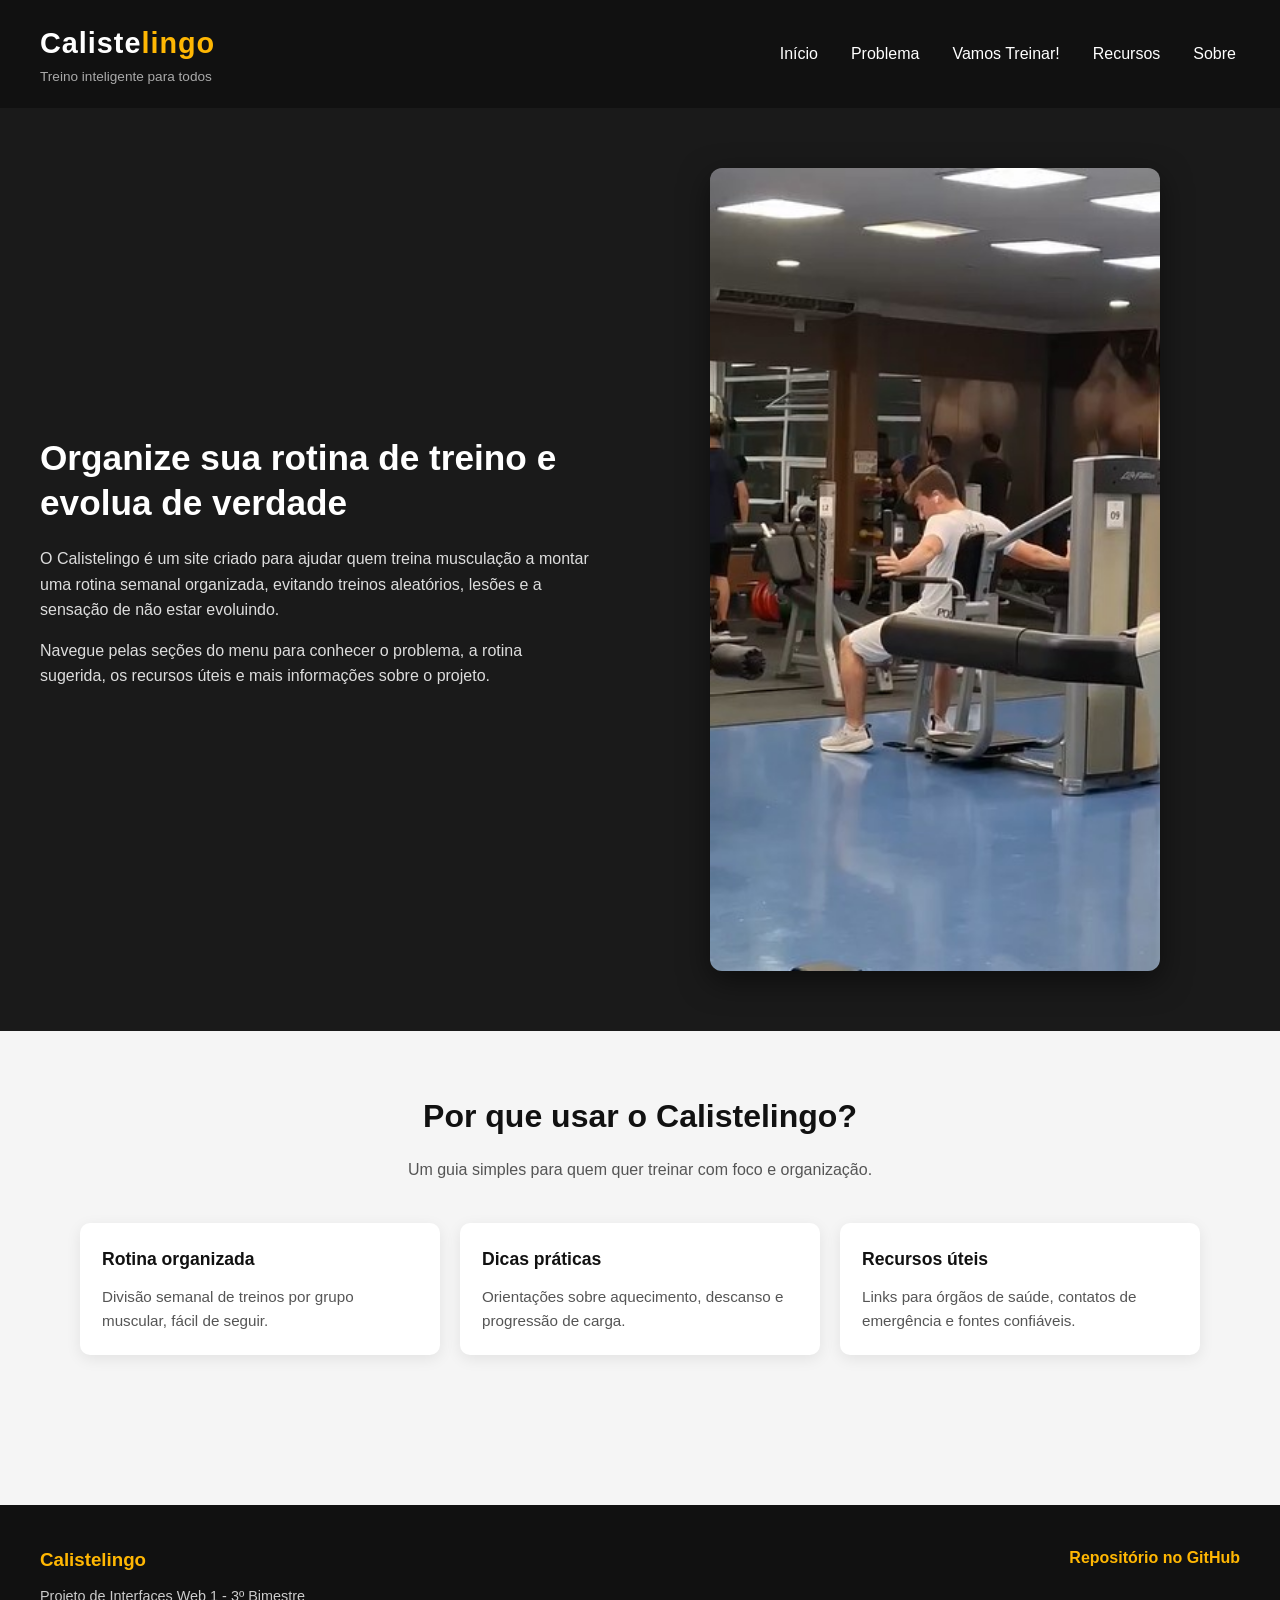
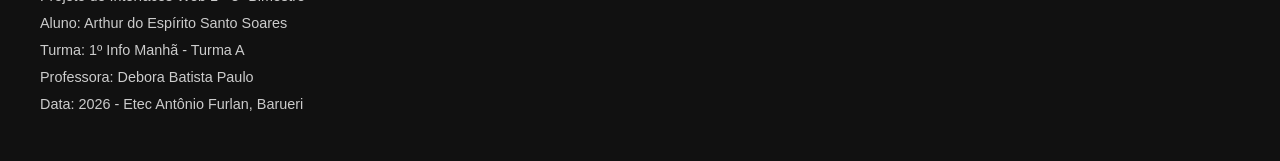
<file: index.html>
<!DOCTYPE html>
<html lang="pt-BR">
<head>
  <meta charset="UTF-8">
  <meta name="viewport" content="width=device-width, initial-scale=1.0">
  <meta name="description" content="Calistelingo é um site criado para a disciplina de Interfaces Web 1 da Etec Antônio Furlan, turma 1º Info Manhã, do curso Técnico em Informática. Ajuda pessoas a organizar a rotina de treino na academia, com divisão semanal por grupo muscular, dicas de aquecimento, descanso e recursos úteis para treinar com foco e segurança.">
  <title>Calistelingo | Início</title>
  <link rel="stylesheet" href="style.css">
</head>
<body>

  <header class="cabecalho">
    <div class="logo">
      <h1>Caliste<span>lingo</span></h1>
      <p>Treino inteligente para todos</p>
    </div>
    <nav class="menu">
      <a href="index.html">Início</a>
      <a href="problema.html">Problema</a>
      <a href="solucoes.html">Vamos Treinar!</a>
      <a href="recursos.html">Recursos</a>
      <a href="sobre.html">Sobre</a>
    </nav>
  </header>

  <section class="hero">
    <div class="hero-texto">
      <h2>Organize sua rotina de treino e evolua de verdade</h2>
      <p>
        O Calistelingo é um site criado para ajudar quem treina musculação
        a montar uma rotina semanal organizada, evitando treinos aleatórios,
        lesões e a sensação de não estar evoluindo.
      </p>
      <p>
        Navegue pelas seções do menu para conhecer o problema, a rotina
        sugerida, os recursos úteis e mais informações sobre o projeto.
      </p>
    </div>
    <div class="hero-imagem">
      <img src="imagem1.jpg" alt="Imagem de destaque da academia">
    </div>
  </section>

  <section class="secao">
    <h2 class="titulo-secao">Por que usar o Calistelingo?</h2>
    <p class="subtitulo">
      Um guia simples para quem quer treinar com foco e organização.
    </p>

    <div class="cards-rotina">
      <article class="card">
        <h3>Rotina organizada</h3>
        <p>Divisão semanal de treinos por grupo muscular, fácil de seguir.</p>
      </article>
      <article class="card">
        <h3>Dicas práticas</h3>
        <p>Orientações sobre aquecimento, descanso e progressão de carga.</p>
      </article>
      <article class="card">
        <h3>Recursos úteis</h3>
        <p>Links para órgãos de saúde, contatos de emergência e fontes confiáveis.</p>
      </article>
    </div>
  </section>

  <footer class="rodape">
    <div class="rodape-info">
      <h3>Calistelingo</h3>
      <p>Projeto de Interfaces Web 1 - 3º Bimestre</p>
      <p>Aluno: Arthur do Espírito Santo Soares</p>
      <p>Turma: 1º Info Manhã - Turma A</p>
      <p>Professora: Debora Batista Paulo</p>
      <p>Data: 2026 - Etec Antônio Furlan, Barueri</p>
    </div>
    <div class="rodape-links">
      <a href="https://github.com/arthuressoares248/calistelingo.git" target="_blank">Repositório no GitHub</a>
    </div>
  </footer>

</body>
</html>
</file>
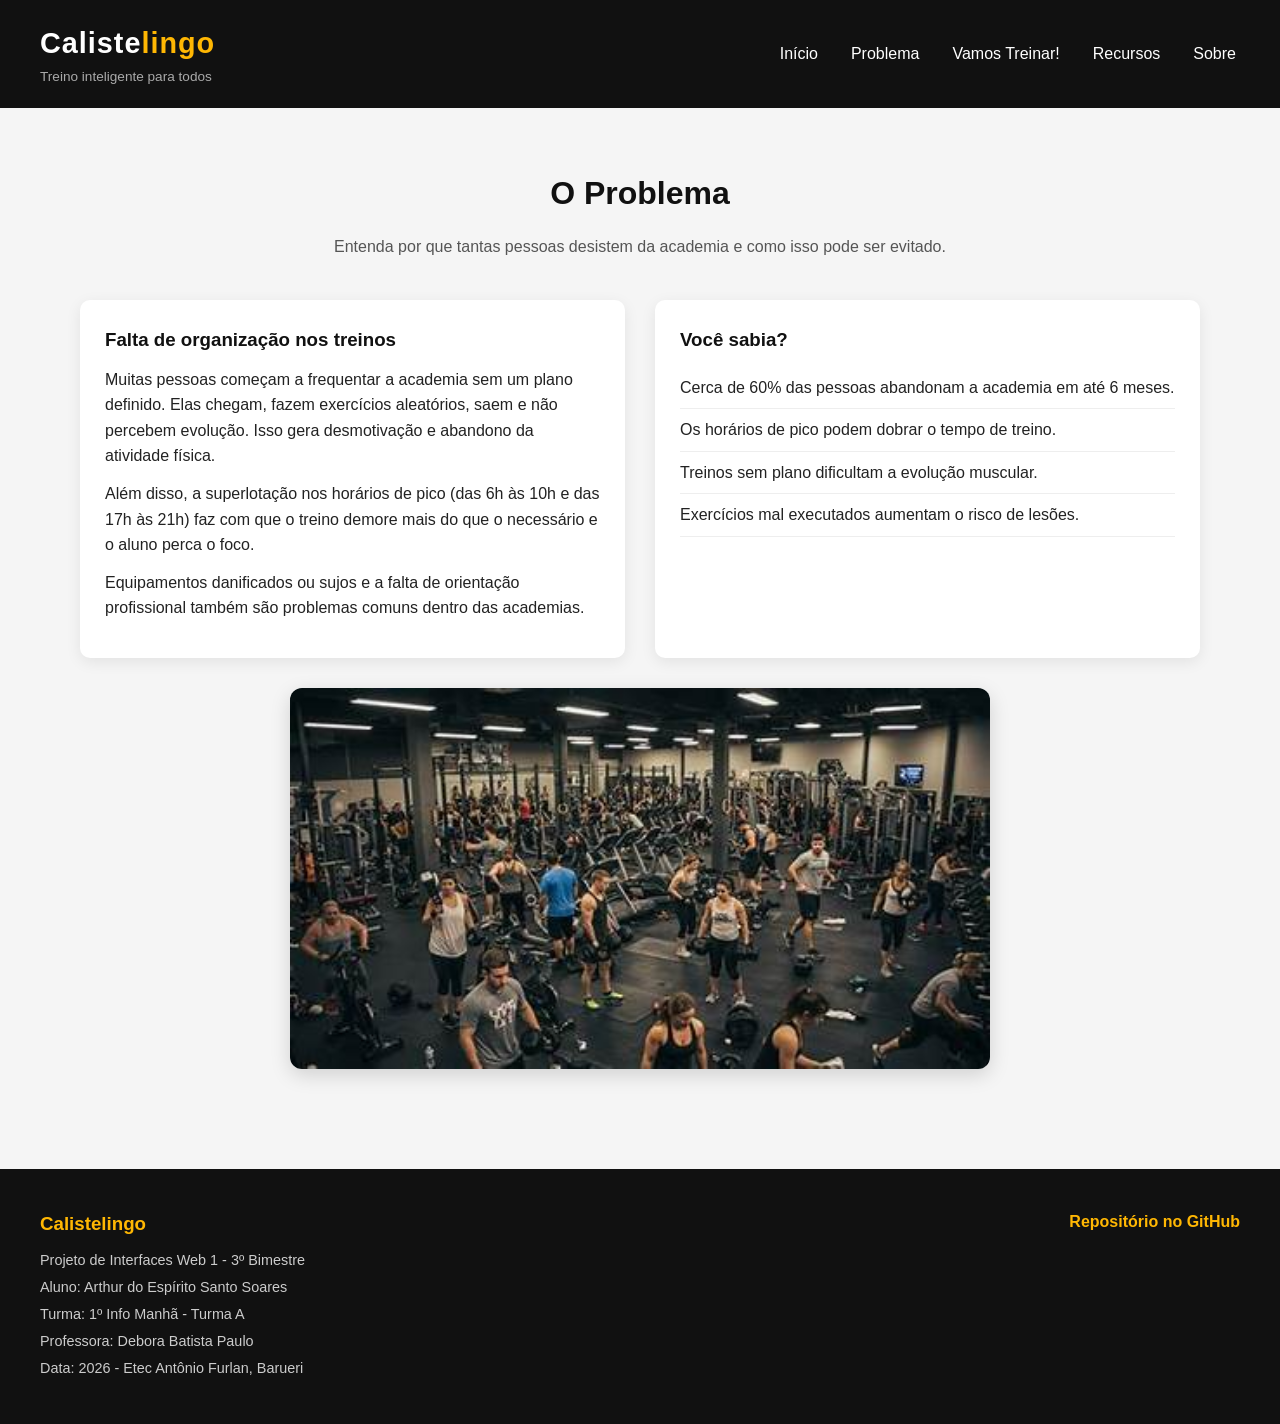
<file: problema.html>
<!DOCTYPE html>
<html lang="pt-BR">
<head>
  <meta charset="UTF-8">
  <meta name="viewport" content="width=device-width, initial-scale=1.0">
  <meta name="description" content="Calistelingo é um site criado para a disciplina de Interfaces Web 1 da Etec Antônio Furlan, turma 1º Info Manhã, do curso Técnico em Informática. Ajuda pessoas a organizar a rotina de treino na academia, com divisão semanal por grupo muscular, dicas de aquecimento, descanso e recursos úteis para treinar com foco e segurança.">
  <title>Calistelingo | Problema</title>
  <link rel="stylesheet" href="style.css">
</head>
<body>

  <header class="cabecalho">
    <div class="logo">
      <h1>Caliste<span>lingo</span></h1>
      <p>Treino inteligente para todos</p>
    </div>
    <nav class="menu">
      <a href="index.html">Início</a>
      <a href="problema.html">Problema</a>
      <a href="solucoes.html">Vamos Treinar!</a>
      <a href="recursos.html">Recursos</a>
      <a href="sobre.html">Sobre</a>
    </nav>
  </header>

  <section class="secao">
    <h2 class="titulo-secao">O Problema</h2>
    <p class="subtitulo">
      Entenda por que tantas pessoas desistem da academia e como isso pode ser evitado.
    </p>

    <div class="problema-conteudo">
      <div class="problema-texto">
        <h3>Falta de organização nos treinos</h3>
        <p>
          Muitas pessoas começam a frequentar a academia sem um plano definido.
          Elas chegam, fazem exercícios aleatórios, saem e não percebem evolução.
          Isso gera desmotivação e abandono da atividade física.
        </p>
        <p>
          Além disso, a superlotação nos horários de pico (das 6h às 10h e
          das 17h às 21h) faz com que o treino demore mais do que o necessário
          e o aluno perca o foco.
        </p>
        <p>
          Equipamentos danificados ou sujos e a falta de orientação profissional
          também são problemas comuns dentro das academias.
        </p>
      </div>

      <div class="problema-dados">
        <h3>Você sabia?</h3>
        <ul>
          <li>Cerca de 60% das pessoas abandonam a academia em até 6 meses.</li>
          <li>Os horários de pico podem dobrar o tempo de treino.</li>
          <li>Treinos sem plano dificultam a evolução muscular.</li>
          <li>Exercícios mal executados aumentam o risco de lesões.</li>
        </ul>
      </div>
    </div>

    <div class="problema-imagem">
      <img src="imagem2.jpg" alt="Imagem sobre o problema nas academias">
    </div>
  </section>

  <footer class="rodape">
    <div class="rodape-info">
      <h3>Calistelingo</h3>
      <p>Projeto de Interfaces Web 1 - 3º Bimestre</p>
      <p>Aluno: Arthur do Espírito Santo Soares</p>
      <p>Turma: 1º Info Manhã - Turma A</p>
      <p>Professora: Debora Batista Paulo</p>
      <p>Data: 2026 - Etec Antônio Furlan, Barueri</p>
    </div>
    <div class="rodape-links">
      <a href="https://github.com/arthuressoares248/calistelingo.git" target="_blank">Repositório no GitHub</a>
    </div>
  </footer>

</body>
</html>
</file>
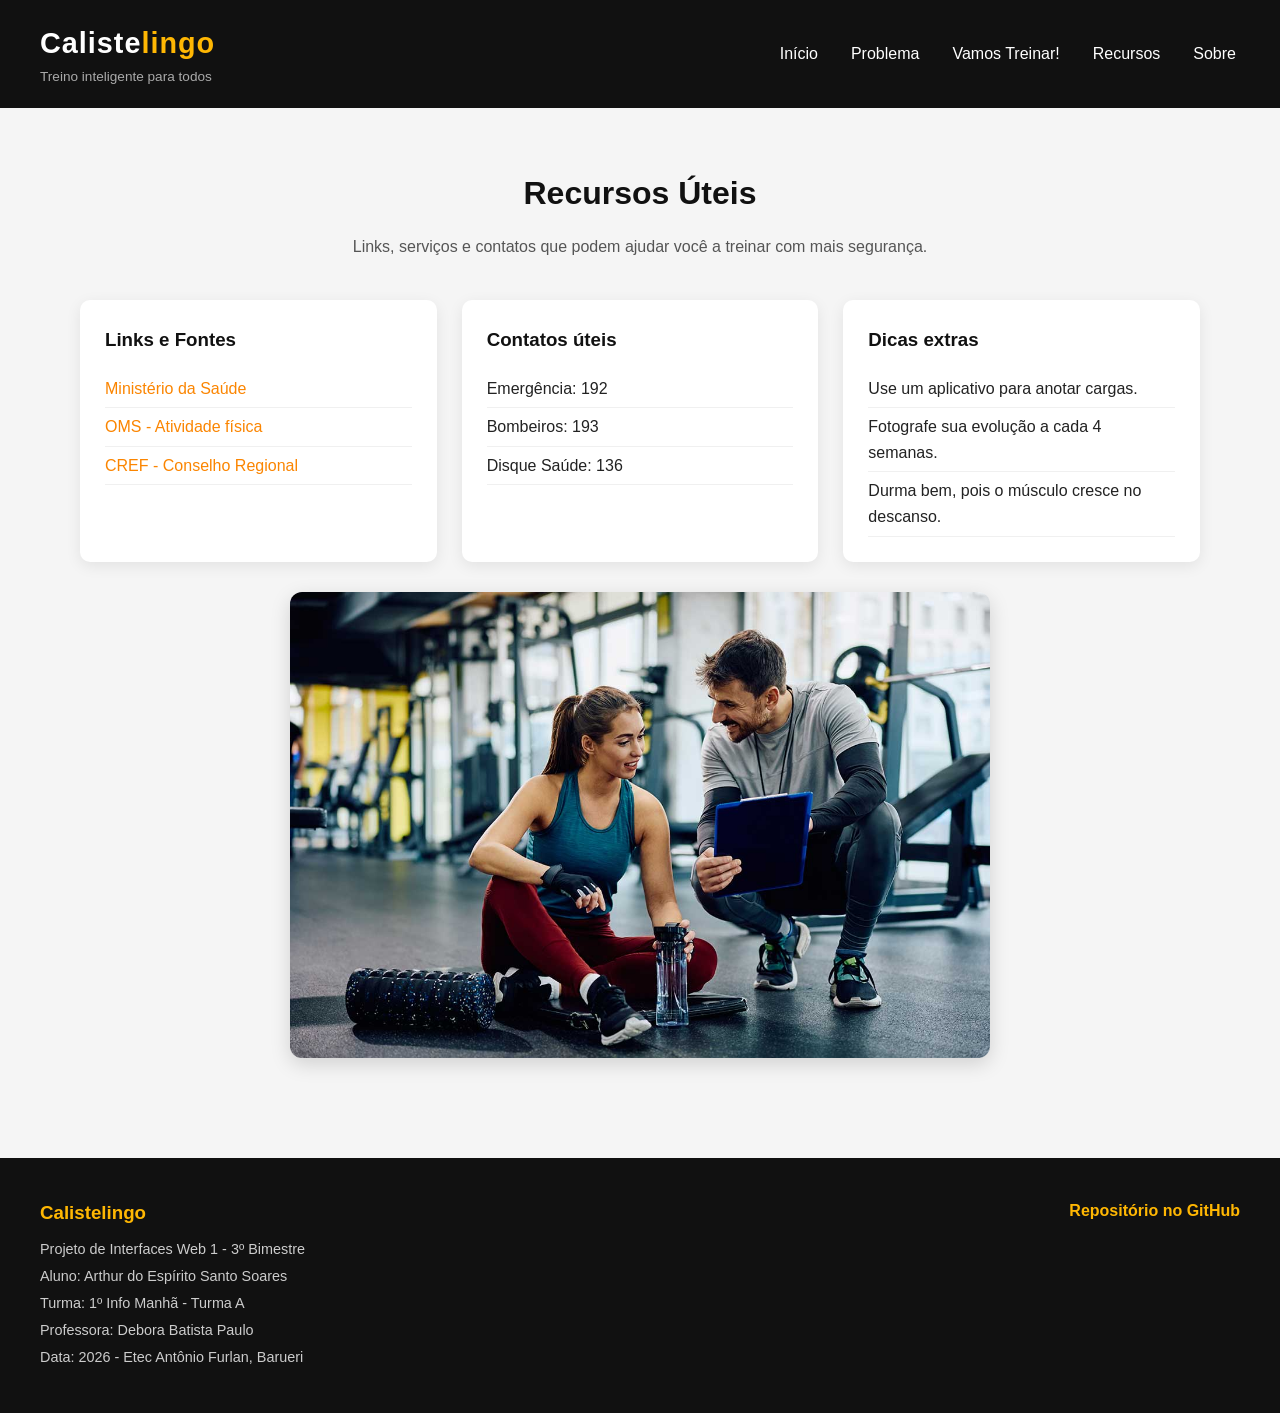
<file: recursos.html>
<!DOCTYPE html>
<html lang="pt-BR">
<head>
  <meta charset="UTF-8">
  <meta name="viewport" content="width=device-width, initial-scale=1.0">
  <meta name="description" content="Calistelingo é um site criado para a disciplina de Interfaces Web 1 da Etec Antônio Furlan, turma 1º Info Manhã, do curso Técnico em Informática. Ajuda pessoas a organizar a rotina de treino na academia, com divisão semanal por grupo muscular, dicas de aquecimento, descanso e recursos úteis para treinar com foco e segurança.">
  <title>Calistelingo | Recursos</title>
  <link rel="stylesheet" href="style.css">
</head>
<body>

  <header class="cabecalho">
    <div class="logo">
      <h1>Caliste<span>lingo</span></h1>
      <p>Treino inteligente para todos</p>
    </div>
    <nav class="menu">
      <a href="index.html">Início</a>
      <a href="problema.html">Problema</a>
      <a href="solucoes.html">Vamos Treinar!</a>
      <a href="recursos.html">Recursos</a>
      <a href="sobre.html">Sobre</a>
    </nav>
  </header>

  <section class="secao">
    <h2 class="titulo-secao">Recursos Úteis</h2>
    <p class="subtitulo">
      Links, serviços e contatos que podem ajudar você a treinar com mais segurança.
    </p>

    <div class="recursos-lista">

      <div class="recurso">
        <h3>Links e Fontes</h3>
        <ul>
          <li><a href="https://www.gov.br/saude" target="_blank">Ministério da Saúde</a></li>
          <li><a href="https://www.who.int/" target="_blank">OMS - Atividade física</a></li>
          <li><a href="https://www.crefsp.org.br/" target="_blank">CREF - Conselho Regional</a></li>
        </ul>
      </div>

      <div class="recurso">
        <h3>Contatos úteis</h3>
        <ul>
          <li>Emergência: 192</li>
          <li>Bombeiros: 193</li>
          <li>Disque Saúde: 136</li>
        </ul>
      </div>

      <div class="recurso">
        <h3>Dicas extras</h3>
        <ul>
          <li>Use um aplicativo para anotar cargas.</li>
          <li>Fotografe sua evolução a cada 4 semanas.</li>
          <li>Durma bem, pois o músculo cresce no descanso.</li>
        </ul>
      </div>

    </div>

    <div class="problema-imagem">
      <img src="imagem3.jpg" alt="Imagem sobre recursos e apoio ao treino">
    </div>
  </section>

  <footer class="rodape">
    <div class="rodape-info">
      <h3>Calistelingo</h3>
      <p>Projeto de Interfaces Web 1 - 3º Bimestre</p>
      <p>Aluno: Arthur do Espírito Santo Soares</p>
      <p>Turma: 1º Info Manhã - Turma A</p>
      <p>Professora: Debora Batista Paulo</p>
      <p>Data: 2026 - Etec Antônio Furlan, Barueri</p>
    </div>
    <div class="rodape-links">
      <a href="https://github.com/arthuressoares248/calistelingo.git" target="_blank">Repositório no GitHub</a>
    </div>
  </footer>

</body>
</html>
</file>
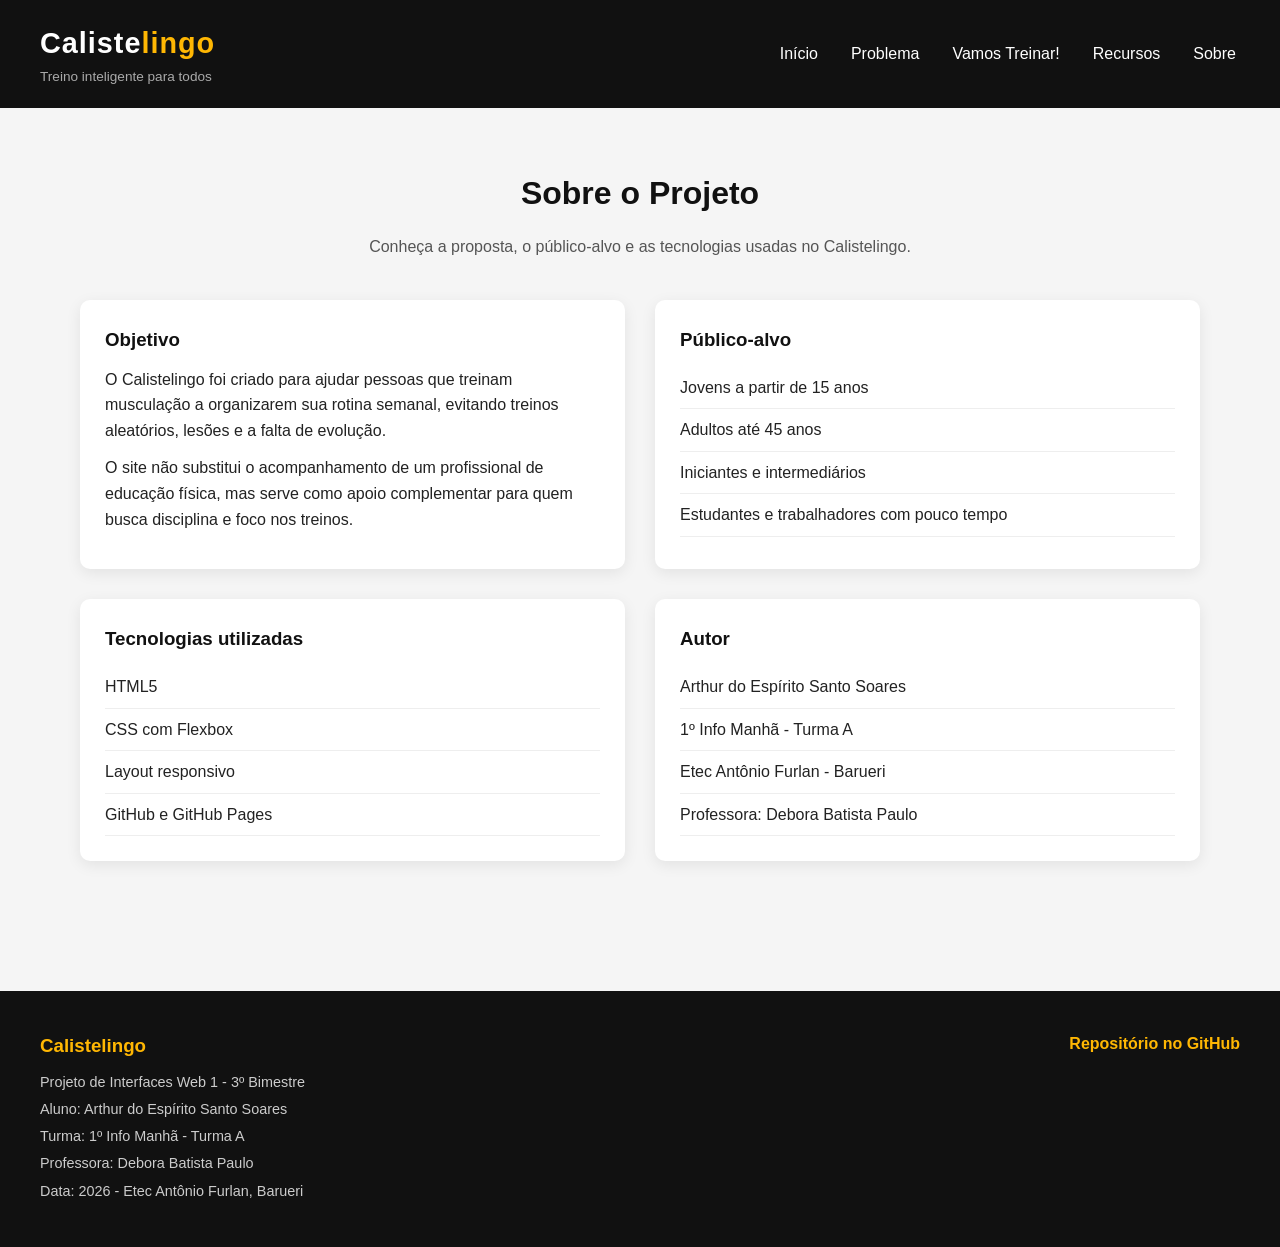
<file: sobre.html>
<!DOCTYPE html>
<html lang="pt-BR">
<head>
  <meta charset="UTF-8">
  <meta name="viewport" content="width=device-width, initial-scale=1.0">
  <meta name="description" content="Calistelingo é um site criado para a disciplina de Interfaces Web 1 da Etec Antônio Furlan, turma 1º Info Manhã, do curso Técnico em Informática. Ajuda pessoas a organizar a rotina de treino na academia, com divisão semanal por grupo muscular, dicas de aquecimento, descanso e recursos úteis para treinar com foco e segurança.">
  <title>Calistelingo | Sobre</title>
  <link rel="stylesheet" href="style.css">
</head>
<body>

  <header class="cabecalho">
    <div class="logo">
      <h1>Caliste<span>lingo</span></h1>
      <p>Treino inteligente para todos</p>
    </div>
    <nav class="menu">
      <a href="index.html">Início</a>
      <a href="problema.html">Problema</a>
      <a href="solucoes.html">Vamos Treinar!</a>
      <a href="recursos.html">Recursos</a>
      <a href="sobre.html">Sobre</a>
    </nav>
  </header>

  <section class="secao">
    <h2 class="titulo-secao">Sobre o Projeto</h2>
    <p class="subtitulo">
      Conheça a proposta, o público-alvo e as tecnologias usadas no Calistelingo.
    </p>

    <div class="problema-conteudo">
      <div class="problema-texto">
        <h3>Objetivo</h3>
        <p>
          O Calistelingo foi criado para ajudar pessoas que treinam musculação
          a organizarem sua rotina semanal, evitando treinos aleatórios,
          lesões e a falta de evolução.
        </p>
        <p>
          O site não substitui o acompanhamento de um profissional de educação
          física, mas serve como apoio complementar para quem busca disciplina
          e foco nos treinos.
        </p>
      </div>

      <div class="problema-dados">
        <h3>Público-alvo</h3>
        <ul>
          <li>Jovens a partir de 15 anos</li>
          <li>Adultos até 45 anos</li>
          <li>Iniciantes e intermediários</li>
          <li>Estudantes e trabalhadores com pouco tempo</li>
        </ul>
      </div>
    </div>

    <div class="problema-conteudo">
      <div class="problema-texto">
        <h3>Tecnologias utilizadas</h3>
        <ul>
          <li>HTML5 </li>
          <li>CSS com Flexbox</li>
          <li>Layout responsivo</li>
          <li>GitHub e GitHub Pages</li>
        </ul>
      </div>

      <div class="problema-dados">
        <h3>Autor</h3>
        <ul>
          <li>Arthur do Espírito Santo Soares</li>
          <li>1º Info Manhã - Turma A</li>
          <li>Etec Antônio Furlan - Barueri</li>
          <li>Professora: Debora Batista Paulo</li>
        </ul>
      </div>
    </div>
  </section>

  <footer class="rodape">
    <div class="rodape-info">
      <h3>Calistelingo</h3>
      <p>Projeto de Interfaces Web 1 - 3º Bimestre</p>
      <p>Aluno: Arthur do Espírito Santo Soares</p>
      <p>Turma: 1º Info Manhã - Turma A</p>
      <p>Professora: Debora Batista Paulo</p>
      <p>Data: 2026 - Etec Antônio Furlan, Barueri</p>
    </div>
    <div class="rodape-links">
      <a href="https://github.com/arthuressoares248/calistelingo.git" target="_blank">Repositório no GitHub</a>
    </div>
  </footer>

</body>
</html>
</file>
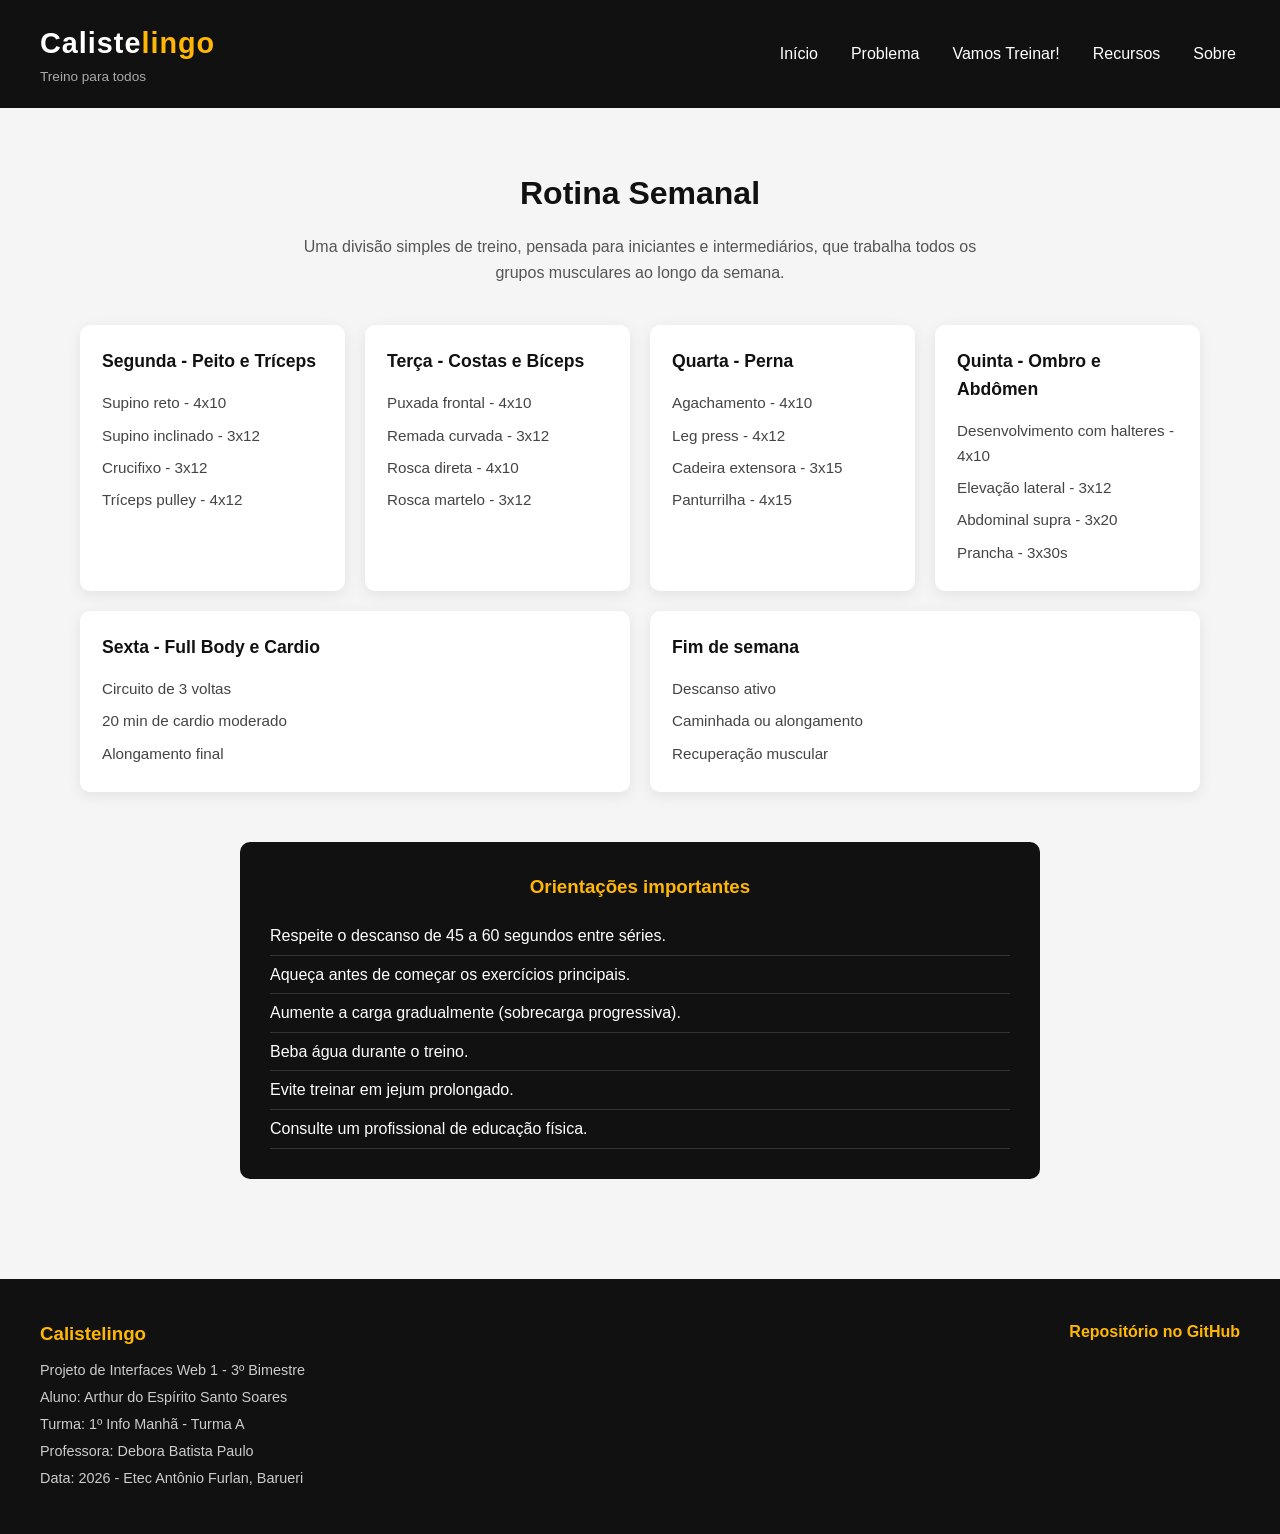
<file: solucoes.html>
<!DOCTYPE html>
<html lang="pt-BR">
<head>
  <meta charset="UTF-8">
  <meta name="viewport" content="width=device-width, initial-scale=1.0">
  <meta name="description" content="Calistelingo é um site criado para a disciplina de Interfaces Web 1 da Etec Antônio Furlan, turma 1º Info Manhã, do curso Técnico em Informática. Ajuda pessoas a organizar a rotina de treino na academia, com divisão semanal por grupo muscular, dicas de aquecimento, descanso e recursos úteis para treinar com foco e segurança.">
  <title>Calistelingo | Vamos Treinar!</title>
  <link rel="stylesheet" href="style.css">
</head>
<body>

  <header class="cabecalho">
    <div class="logo">
      <h1>Caliste<span>lingo</span></h1>
      <p>Treino para todos</p>
    </div>
    <nav class="menu">
      <a href="index.html">Início</a>
      <a href="problema.html">Problema</a>
      <a href="solucoes.html">Vamos Treinar!</a>
      <a href="recursos.html">Recursos</a>
      <a href="sobre.html">Sobre</a>
    </nav>
  </header>

  <section class="secao">
    <h2 class="titulo-secao">Rotina Semanal</h2>
    <p class="subtitulo">
      Uma divisão simples de treino, pensada para iniciantes e intermediários,
      que trabalha todos os grupos musculares ao longo da semana.
    </p>

    <div class="cards-rotina">

      <article class="card">
        <h3>Segunda - Peito e Tríceps</h3>
        <ul>
          <li>Supino reto - 4x10</li>
          <li>Supino inclinado - 3x12</li>
          <li>Crucifixo - 3x12</li>
          <li>Tríceps pulley - 4x12</li>
        </ul>
      </article>

      <article class="card">
        <h3>Terça - Costas e Bíceps</h3>
        <ul>
          <li>Puxada frontal - 4x10</li>
          <li>Remada curvada - 3x12</li>
          <li>Rosca direta - 4x10</li>
          <li>Rosca martelo - 3x12</li>
        </ul>
      </article>

      <article class="card">
        <h3>Quarta - Perna</h3>
        <ul>
          <li>Agachamento - 4x10</li>
          <li>Leg press - 4x12</li>
          <li>Cadeira extensora - 3x15</li>
          <li>Panturrilha - 4x15</li>
        </ul>
      </article>

      <article class="card">
        <h3>Quinta - Ombro e Abdômen</h3>
        <ul>
          <li>Desenvolvimento com halteres - 4x10</li>
          <li>Elevação lateral - 3x12</li>
          <li>Abdominal supra - 3x20</li>
          <li>Prancha - 3x30s</li>
        </ul>
      </article>

      <article class="card">
        <h3>Sexta - Full Body e Cardio</h3>
        <ul>
          <li>Circuito de 3 voltas</li>
          <li>20 min de cardio moderado</li>
          <li>Alongamento final</li>
        </ul>
      </article>

      <article class="card destaque">
        <h3>Fim de semana</h3>
        <ul>
          <li>Descanso ativo</li>
          <li>Caminhada ou alongamento</li>
          <li>Recuperação muscular</li>
        </ul>
      </article>

    </div>

    <div class="dicas">
      <h3>Orientações importantes</h3>
      <ul>
        <li>Respeite o descanso de 45 a 60 segundos entre séries.</li>
        <li>Aqueça antes de começar os exercícios principais.</li>
        <li>Aumente a carga gradualmente (sobrecarga progressiva).</li>
        <li>Beba água durante o treino.</li>
        <li>Evite treinar em jejum prolongado.</li>
        <li>Consulte um profissional de educação física.</li>
      </ul>
    </div>
  </section>

  <footer class="rodape">
    <div class="rodape-info">
      <h3>Calistelingo</h3>
      <p>Projeto de Interfaces Web 1 - 3º Bimestre</p>
      <p>Aluno: Arthur do Espírito Santo Soares</p>
      <p>Turma: 1º Info Manhã - Turma A</p>
      <p>Professora: Debora Batista Paulo</p>
      <p>Data: 2026 - Etec Antônio Furlan, Barueri</p>
    </div>
    <div class="rodape-links">
      <a href="https://github.com/arthuressoares248/calistelingo.git" target="_blank">Repositório no GitHub</a>
    </div>
  </footer>

</body>
</html>
</file>
<file: style.css>
* {
  margin: 0;
  padding: 0;
  box-sizing: border-box;
}

body {
  font-family: 'Segoe UI', Arial, sans-serif;
  line-height: 1.6;
  color: #222;
  background: #f5f5f5;
}

.cabecalho {
  display: flex;
  justify-content: space-between;
  align-items: center;
  flex-wrap: wrap;
  padding: 20px 40px;
  background: #111;
  color: #fff;
  position: sticky;
  top: 0;
  z-index: 10;
}

.logo h1 {
  font-size: 1.8rem;
  letter-spacing: 1px;
}

.logo h1 span {
  color: #ffb703;
}

.logo p {
  font-size: 0.85rem;
  color: #aaa;
}

.menu {
  display: flex;
  gap: 25px;
  flex-wrap: wrap;
}

.menu a {
  color: #fff;
  text-decoration: none;
  font-weight: 500;
  padding: 6px 4px;
}

.hero {
  display: flex;
  justify-content: center;
  align-items: center;
  gap: 40px;
  flex-wrap: wrap;
  padding: 60px 40px;
  background: #1a1a1a;
  color: #fff;
}

.hero-texto {
  flex: 1 1 400px;
  max-width: 550px;
}

.hero-texto h2 {
  font-size: 2.2rem;
  margin-bottom: 20px;
  line-height: 1.3;
}

.hero-texto p {
  margin-bottom: 15px;
  color: #ddd;
}

.hero-imagem {
  flex: 1 1 300px;
  display: flex;
  justify-content: center;
}

.hero-imagem img {
  width: 100%;
  max-width: 450px;
  border-radius: 12px;
  box-shadow: 0 10px 30px rgba(0, 0, 0, 0.5);
}

.secao {
  padding: 60px 40px;
  max-width: 1200px;
  margin: 0 auto;
}

.titulo-secao {
  text-align: center;
  font-size: 2rem;
  margin-bottom: 15px;
  color: #111;
}

.subtitulo {
  text-align: center;
  max-width: 700px;
  margin: 0 auto 40px;
  color: #555;
}

.problema-conteudo {
  display: flex;
  gap: 30px;
  flex-wrap: wrap;
  margin-top: 30px;
  margin-bottom: 30px;
}

.problema-texto,
.problema-dados {
  flex: 1 1 350px;
  background: #fff;
  padding: 25px;
  border-radius: 10px;
  box-shadow: 0 4px 15px rgba(0, 0, 0, 0.08);
}

.problema-texto h3,
.problema-dados h3 {
  margin-bottom: 12px;
  color: #111;
}

.problema-texto p {
  margin-bottom: 12px;
}

.problema-texto ul,
.problema-dados ul {
  list-style: none;
}

.problema-texto li,
.problema-dados li {
  padding: 8px 0;
  border-bottom: 1px solid #eee;
}

.problema-imagem {
  display: flex;
  justify-content: center;
  margin-top: 30px;
}

.problema-imagem img {
  width: 100%;
  max-width: 700px;
  border-radius: 12px;
  box-shadow: 0 6px 20px rgba(0, 0, 0, 0.15);
}

.cards-rotina {
  display: flex;
  flex-wrap: wrap;
  gap: 20px;
  justify-content: center;
  margin-bottom: 50px;
}

.card {
  flex: 1 1 260px;
  background: #fff;
  padding: 22px;
  border-radius: 10px;
  box-shadow: 0 4px 15px rgba(0, 0, 0, 0.08);
}

.card h3 {
  margin-bottom: 12px;
  color: #111;
  font-size: 1.1rem;
}

.card p {
  color: #555;
  font-size: 0.95rem;
}

.card ul {
  list-style: none;
}

.card li {
  padding: 4px 0;
  font-size: 0.95rem;
  color: #444;
}

.dicas {
  background: #111;
  color: #fff;
  padding: 30px;
  border-radius: 10px;
  max-width: 800px;
  margin: 0 auto;
}

.dicas h3 {
  margin-bottom: 15px;
  color: #ffb703;
  text-align: center;
}

.dicas ul {
  list-style: none;
}

.dicas li {
  padding: 6px 0;
  border-bottom: 1px solid #333;
}

.recursos-lista {
  display: flex;
  flex-wrap: wrap;
  gap: 25px;
  justify-content: center;
}

.recurso {
  flex: 1 1 280px;
  background: #fff;
  padding: 25px;
  border-radius: 10px;
  box-shadow: 0 4px 15px rgba(0, 0, 0, 0.08);
}

.recurso h3 {
  margin-bottom: 15px;
  color: #111;
}

.recurso ul {
  list-style: none;
}

.recurso li {
  padding: 6px 0;
  border-bottom: 1px solid #f0f0f0;
}

.recurso a {
  color: #fb8500;
  text-decoration: none;
  font-weight: 500;
}

.rodape {
  display: flex;
  justify-content: space-between;
  align-items: flex-start;
  flex-wrap: wrap;
  gap: 20px;
  background: #111;
  color: #ccc;
  padding: 40px;
  margin-top: 40px;
}

.rodape-info h3 {
  color: #ffb703;
  margin-bottom: 10px;
}

.rodape-info p {
  font-size: 0.9rem;
  margin-bottom: 4px;
}

.rodape-links a {
  color: #ffb703;
  text-decoration: none;
  font-weight: bold;
}

@media (max-width: 768px) {
  .cabecalho {
    flex-direction: column;
    gap: 15px;
    text-align: center;
  }

  .menu {
    justify-content: center;
    gap: 15px;
  }

  .hero {
    padding: 40px 20px;
    text-align: center;
  }

  .hero-texto h2 {
    font-size: 1.6rem;
  }

  .secao {
    padding: 40px 20px;
  }

  .rodape {
    flex-direction: column;
    text-align: center;
    align-items: center;
  }
}
</file>
